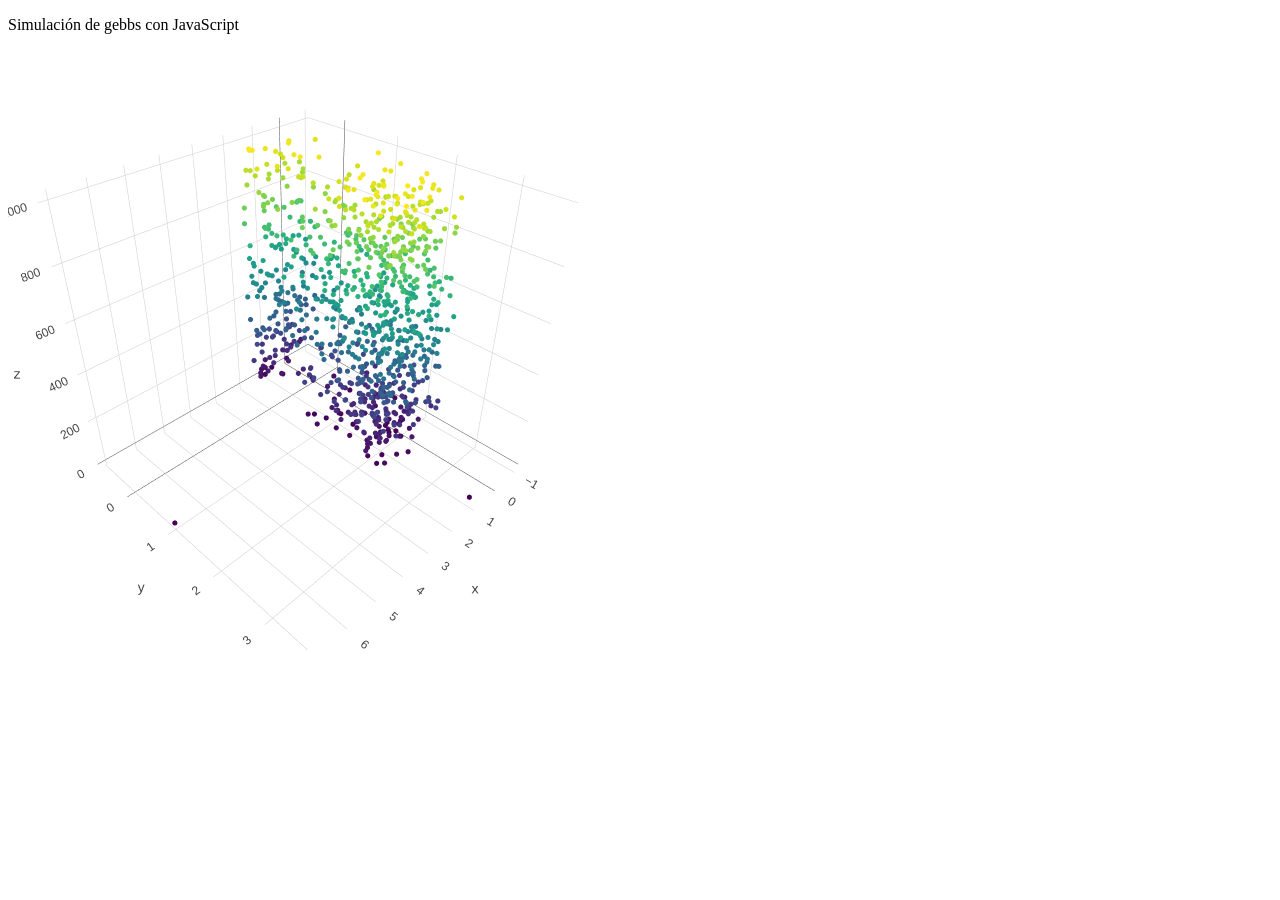
<file: gebbs.html>
<!DOCTYPE html>
<html lang="en">
<head>
    <script src="https://cdn.plot.ly/plotly-latest.min.js"></script>
    <meta charset="UTF-8">
    <meta name="viewport" content="width=device-width, initial-scale=1.0">
    <title>Simulación de Gebbs</title>
</head>
<body>
    <p>Simulación de gebbs con JavaScript</p>
    <div id="grafica3d" style="width:600px; height:600px;"></div>

    <script>
        // Función x_y(y)
        function x_y(y) {
            let u_1 = Math.random();
            let delta1 = Math.sqrt(Math.max((4 * (y ** 2)) + (12 * y) + 4 + (32 * u_1) + (24 * y * u_1), 0));
            return ((-(3 * y) - 2 + delta1) / 2);
        }

        // Función y_x(x)
        function y_x(x) {
            let u_1 = Math.random();
            let delta2 = Math.sqrt(Math.max((x ** 2) + (2 * x) + 1 + (6 * u_1 * x) + (15 * x), 0));
            return ((-(2 * x) - 2 + (2 * delta2)) / 3);
        }

        // Función gebbs(n)
        function gebbs(n) {
            let x0 = Math.floor(Math.random() * 11);
            let y0 = Math.floor(Math.random() * 11);
            let samples = [[x0, y0]];

            for (let i = 0; i < n; i++) {
                let x_n = x_y(samples[i][1]);
                let y_n = y_x(samples[i][0]);
                samples.push([x_n, y_n]);
            }
            return samples;
        }

        // Generamos los datos
        let samples = gebbs(1000);

        // Separamos en listas x, y y un z artificial
        let x_vals = samples.map(p => p[0]);
        let y_vals = samples.map(p => p[1]);
        let z_vals = samples.map((p, i) => i); // z = índice de la iteración

        // Definimos el trace de Plotly
        let trace = {
            x: x_vals,
            y: y_vals,
            z: z_vals,
            mode: 'markers',
            type: 'scatter3d',
            marker: { size: 3, color: z_vals, colorscale: 'Viridis' }
        };

        let layout = {
            margin: { l: 0, r: 0, b: 0, t: 0 }
        };

        // Dibujamos
        Plotly.newPlot('grafica3d', [trace], layout);
    </script>
</body>
</html>
</file>
